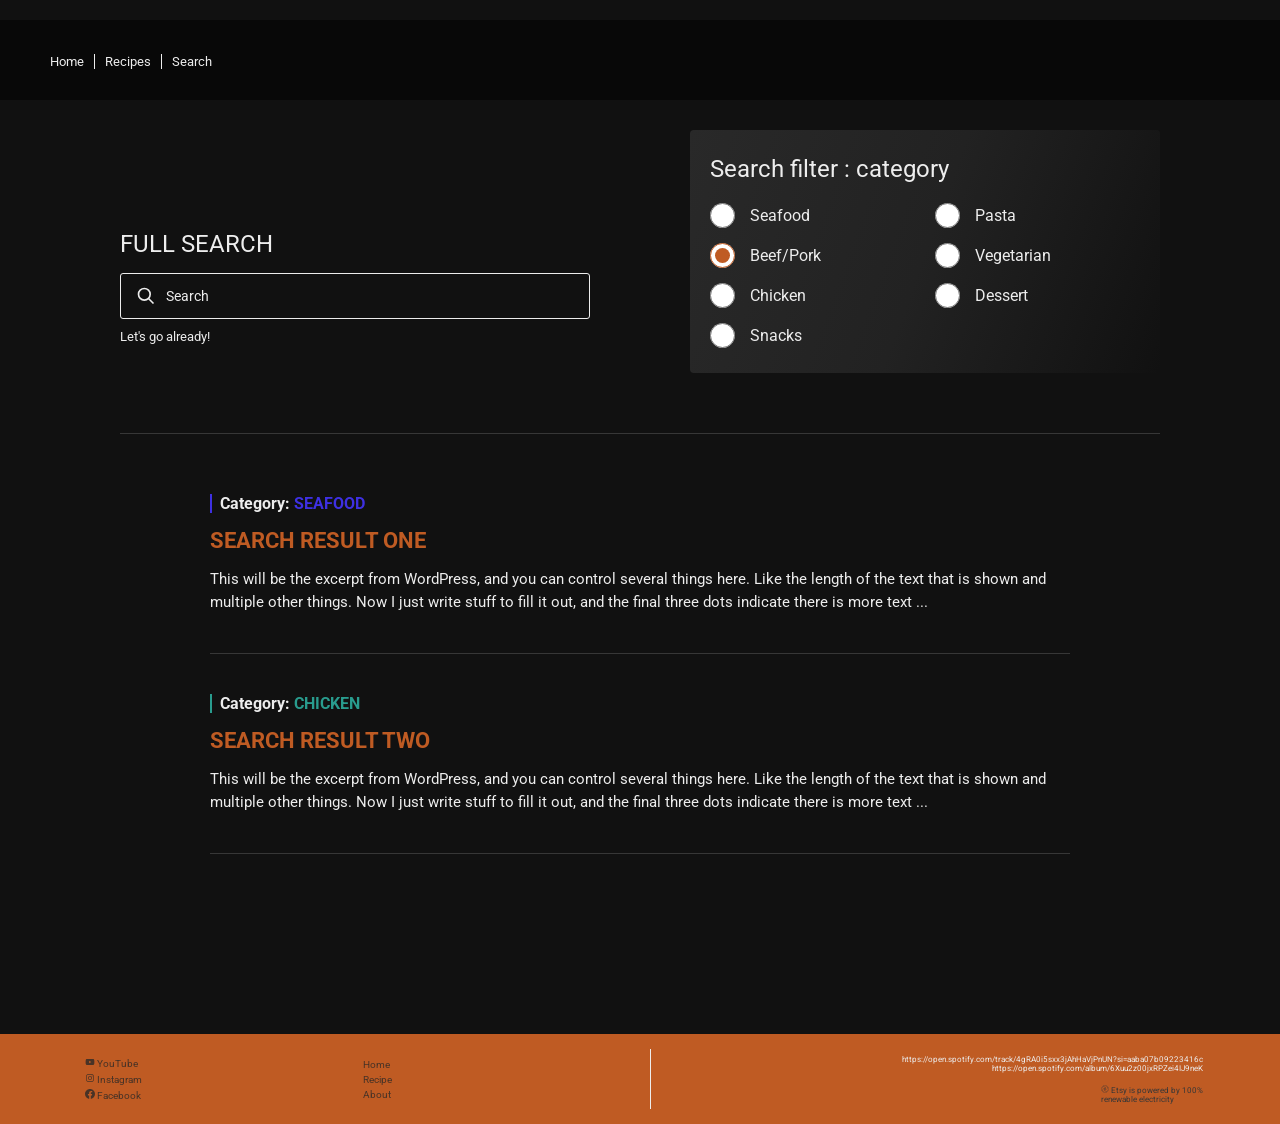
<file: search.html>
<!DOCTYPE html>
<html lang="en">

<head>
  <meta charset="UTF-8">
  <meta name="viewport" content="width=device-width, initial-scale=1.0">
  <title>Recipe Search</title>

  <link rel="preconnect" href="https://fonts.googleapis.com">
  <link rel="preconnect" href="https://fonts.gstatic.com" crossorigin>
  <link href="https://fonts.googleapis.com/css2?family=Roboto:wght@400;500;700&display=swap" rel="stylesheet">
  <link rel="stylesheet" href="css/search.css">
</head>

<body>

  <div class="container">

    <!-- Navigation -->
    <nav class="navigation">
      <div class="menu-container">
        <ul>
          <li><a href="index.html">Home</a></li>
          <li><a href="recipe-details.html">Recipes</a></li>
          <li><a href="search.html">Search</a></li>
        </ul>
      </div>

      <div class="hamburger_menu">
        <span>
          <svg xmlns="http://www.w3.org/2000/svg" width="1em" height="1em" viewBox="0 0 512 512">
            <path fill="currentColor" d="M80 96h352v32H80zm0 144h352v32H80zm0 144h352v32H80z"/>
          </svg>
        </span>
      </div>
    </nav>

    <div class="mobile_menu">
      <ul>
        <li><a href="index.html">Home</a></li>
        <li><a href="recipe-details.html">Recipes</a></li>
        <li><a href="search.html">Search</a></li>
      </ul>
    </div>

    <main class="search-container">

      <!-- Search and categories -->
      <section class="search-section">

        <div class="search-left">
          <h1>FULL SEARCH</h1>

          <div class="hero-search">
            <div class="search-box">
              <span class="search-icon">
                <svg xmlns="http://www.w3.org/2000/svg" width="1em" height="1em" viewBox="0 0 24 24">
                  <circle cx="10" cy="10" r="7" fill="none" stroke="currentColor" stroke-width="2"/>
                  <path d="m15 15 6 6" fill="none" stroke="currentColor" stroke-width="2"/>
                </svg>
              </span>

              <input type="text" class="search-input" placeholder="Search">
            </div>
          </div>

          <p>Let's go already!</p>
        </div>

        <div class="search-right">
          <h2>Search filter : category</h2>

          <form class="category-form">

            <div class="category-column">
              <label>
                <input type="radio" name="category" value="seafood">
                Seafood
              </label>

              <label>
                <input type="radio" name="category" value="meats" checked>
                Beef/Pork
              </label>

              <label>
                <input type="radio" name="category" value="chicken">
                Chicken
              </label>

              <label>
                <input type="radio" name="category" value="misc">
                Snacks
              </label>
            </div>

            <div class="category-column">
              <label>
                <input type="radio" name="category" value="pasta">
                Pasta
              </label>

              <label>
                <input type="radio" name="category" value="veg">
                Vegetarian
              </label>

              <label>
                <input type="radio" name="category" value="dessert">
                Dessert
              </label>
            </div>

          </form>
        </div>

      </section>

      <!-- Search results -->
      <section class="search-results">

        <div class="search-result">
          <p class="result-category" data-category="seafood">
            <span>Category:</span>
            <span data-category="seafood">SEAFOOD</span>
          </p>

          <h2>SEARCH RESULT ONE</h2>

          <p>
            This will be the excerpt from WordPress, and you can control
            several things here. Like the length of the text that is shown
            and multiple other things. Now I just write stuff to fill it out,
            and the final three dots indicate there is more text ...
          </p>
        </div>

        <div class="search-result">
          <p class="result-category" data-category="chicken">
            <span>Category:</span>
            <span data-category="chicken">CHICKEN</span>
          </p>

          <h2>SEARCH RESULT TWO</h2>

          <p>
            This will be the excerpt from WordPress, and you can control
            several things here. Like the length of the text that is shown
            and multiple other things. Now I just write stuff to fill it out,
            and the final three dots indicate there is more text ...
          </p>
        </div>

      </section>

    </main>







<!-- Footer -->
        <section class="footer">


<footer class="site-footer">

    <!-- Social media links -->
    <div class="footer-social">

        <a href="">
            <i class=""></i>
            <span><svg xmlns="http://www.w3.org/2000/svg" width="1em" height="1em" viewBox="0 0 1024 1024">
	<path d="M0 0h1024v1024H0z" fill="none" />
	<path fill="currentColor" d="M941.3 296.1a112.3 112.3 0 0 0-79.2-79.3C792.2 198 512 198 512 198s-280.2 0-350.1 18.7A112.12 112.12 0 0 0 82.7 296C64 366 64 512 64 512s0 146 18.7 215.9c10.3 38.6 40.7 69 79.2 79.3C231.8 826 512 826 512 826s280.2 0 350.1-18.8c38.6-10.3 68.9-40.7 79.2-79.3C960 658 960 512 960 512s0-146-18.7-215.9M423 646V378l232 133z" />
</svg>
                YouTube
                
</span>
        </a>

        <a href="">
            <i class=""></i>
            <span> <svg xmlns="http://www.w3.org/2000/svg" width="1em" height="1em" viewBox="0 0 1024 1024">
	<path d="M0 0h1024v1024H0z" fill="none" />
	<path fill="currentColor" d="M512 306.9c-113.5 0-205.1 91.6-205.1 205.1S398.5 717.1 512 717.1S717.1 625.5 717.1 512S625.5 306.9 512 306.9m0 338.4c-73.4 0-133.3-59.9-133.3-133.3S438.6 378.7 512 378.7S645.3 438.6 645.3 512S585.4 645.3 512 645.3m213.5-394.6c-26.5 0-47.9 21.4-47.9 47.9s21.4 47.9 47.9 47.9s47.9-21.3 47.9-47.9a47.84 47.84 0 0 0-47.9-47.9M911.8 512c0-55.2.5-109.9-2.6-165c-3.1-64-17.7-120.8-64.5-167.6c-46.9-46.9-103.6-61.4-167.6-64.5c-55.2-3.1-109.9-2.6-165-2.6c-55.2 0-109.9-.5-165 2.6c-64 3.1-120.8 17.7-167.6 64.5C132.6 226.3 118.1 283 115 347c-3.1 55.2-2.6 109.9-2.6 165s-.5 109.9 2.6 165c3.1 64 17.7 120.8 64.5 167.6c46.9 46.9 103.6 61.4 167.6 64.5c55.2 3.1 109.9 2.6 165 2.6c55.2 0 109.9.5 165-2.6c64-3.1 120.8-17.7 167.6-64.5c46.9-46.9 61.4-103.6 64.5-167.6c3.2-55.1 2.6-109.8 2.6-165m-88 235.8c-7.3 18.2-16.1 31.8-30.2 45.8c-14.1 14.1-27.6 22.9-45.8 30.2C695.2 844.7 570.3 840 512 840s-183.3 4.7-235.9-16.1c-18.2-7.3-31.8-16.1-45.8-30.2c-14.1-14.1-22.9-27.6-30.2-45.8C179.3 695.2 184 570.3 184 512s-4.7-183.3 16.1-235.9c7.3-18.2 16.1-31.8 30.2-45.8s27.6-22.9 45.8-30.2C328.7 179.3 453.7 184 512 184s183.3-4.7 235.9 16.1c18.2 7.3 31.8 16.1 45.8 30.2c14.1 14.1 22.9 27.6 30.2 45.8C844.7 328.7 840 453.7 840 512s4.7 183.2-16.2 235.8" />
</svg>


                Instagram

            </span>
        </a>

        <a href="">
            <i class=""></i>
            <span><svg xmlns="http://www.w3.org/2000/svg" width="1em" height="1em" viewBox="0 0 24 24">
	<path d="M0 0h24v24H0z" fill="none" />
	<g fill="none">
		<g clip-path="url(#SVGXv8lpc2Y)">
			<path fill="currentColor" fill-rule="evenodd" d="M0 12.067C0 18.034 4.333 22.994 10 24v-8.667H7V12h3V9.333c0-3 1.933-4.666 4.667-4.666c.866 0 1.8.133 2.666.266V8H15.8c-1.467 0-1.8.733-1.8 1.667V12h3.2l-.533 3.333H14V24c5.667-1.006 10-5.966 10-11.933C24 5.43 18.6 0 12 0S0 5.43 0 12.067" clip-rule="evenodd" />
		</g>
		<defs>
			<clipPath id="SVGXv8lpc2Y">
				<path fill="#fff" d="M0 0h24v24H0z" />
			</clipPath>
		</defs>
	</g>
</svg>

                Facebook
            </span>
        </a>

    </div>

    <!-- Navigation links -->
    <div class="footer-menu">

        <a href="#">Home</a>
        <a href="#">Recipe</a>
        <a href="#">About</a>

    </div>

    <!-- Vertical separator -->
    <div class="footer-divider"></div>

    <!-- Website information -->
    <div class="footer-info">

        <p class="footer-url">
            https://open.spotify.com/track/4gRA0i5sxx3jAhHaVjPnUN?si=aaba07b09223416c <br>
            https://open.spotify.com/album/6Xuu2z00jxRPZei4IJ9neK
        </p>

        <div class="footer-copyright">
            <i class="fa-regular fa-copyright"></i>

            

            <span><svg xmlns="http://www.w3.org/2000/svg" width="1em" height="1em" viewBox="0 0 24 24">
	<path d="M0 0h24v24H0z" fill="none" />
	<g fill="none" stroke="currentColor" stroke-linecap="round" stroke-width="1.5">
		<path d="M2 10c.78-3.816 3.67-6.87 7.406-7.91c.314-.087.47-.131.555-.038c.085.094.022.248-.102.558L9 4.5M14 2c3.816.78 6.87 3.67 7.91 7.406c.087.314.131.47.038.555c-.094.085-.248.022-.558-.102L19.5 9m2.5 5c-.78 3.816-3.67 6.87-7.406 7.91c-.314.087-.47.131-.555.038c-.085-.094-.022-.248.102-.558L15 19.5M10 22c-3.816-.78-6.87-3.67-7.91-7.406c-.087-.314-.131-.47-.038-.555c.094-.085.248-.022.558.102L4.5 15" />
		<path stroke-linejoin="round" d="m8.613 11.665l3.499-4.492c.274-.351.787-.132.787.336v3.476c0 .28.2.508.449.508h1.702c.386 0 .592.514.337.842l-3.499 4.492c-.274.351-.787.132-.787-.336v-3.476c0-.28-.2-.508-.449-.508H8.95c-.386 0-.593-.514-.337-.842" />
	</g>
</svg>
            Etsy is powered by 100% <br>
            renewable electricity
            </span>
        </div>

    </div>

</footer>




        </section>

 </div>   
 
  <script src="js/app.js"></script>
</body>
</html>
</file>
<file: css/search.css>
:root{
/*Dimensions*/
    --width-full:100%;
    --width-12col: 1200px;

    /*Grid settings*/
    --grid-gap: 10px;
    --padding-default: 20px;

/*colours */
--background-color-navigation: #00000088;
--background-color-light: #ededed;
--background-color-dark-bg: #111111;
--primary-color: #bf5b23; 
--color-ligh: #ededed;
--color-dark: #373737;
--color-white: #ffffff;


/* color swatch for catagories */
--category-seafood: #3e30e2;
--category-chicken: #299c8e;
--category-meat: #d09189;
--category-veg: #298f3f;
--category-dessert: #9374eb;
--category-snacks: #9a951e;
--category-pasta: #bf5b23;
}

* {
  margin: 0;
  padding: 0;
  box-sizing: border-box;
}

body {
  font-family: "Roboto", sans-serif;
  background-color: var(--background-color-dark-bg);
  color: var(--background-color-light);
}

.container {
  min-height: 100vh;
  display: flex;
  flex-direction: column;
}

.navigation{
    width: var(--width-full);
    height: 80px;
    background-color: var(--background-color-navigation);
    padding: 20px;
    display: flex;
    justify-content: center;
    align-items: center;
    z-index: 10;
    position: absolute;
    top: 20px;
    left: 0;
}

.navigation.fixed {
  position: fixed;
  top: 0;
  z-index: 1000;
}

.menu-container {
  width: var(--width-12col);
}

.menu-container ul {
  display: flex;
  list-style: none;
}

.menu-container a {
  color: var(--background-color-light);
  text-decoration: none;
  padding: 0 10px;
  border-right: 1px solid var(--background-color-light);
  font-size: 13px;
}

.menu-container li:last-child a {
  border: none;
}

.menu-container a:hover {
    color: var(--primary-color);
}

.hamburger_menu,
.mobile_menu {
  display: none;
}

/* Search area */


.search-container {
  width: var(--width-12col);
  max-width: calc(100% - 40px);
  margin: 0 auto;
  flex: 1;
  padding: 80px;
}

.search-section {
  display: grid;
  grid-template-columns: 1fr 1fr;
  gap: 100px;
  padding: 50px 0 60px;
  border-bottom: 1px solid var(--color-dark);
}

.search-left {
  padding-top: 100px;
}

.search-left h1 {
  font-size: 24px;
  font-weight: 400;
  margin-bottom: 15px;
}

.search-box {
  width: 100%;
  display: flex;
  align-items: center;
  gap: 10px;
  padding: 12px 15px;
  border: 1px solid var(--background-color-light);
  border-radius: 3px;
}

.search-icon {
  display: flex;
  align-items: center;
  font-size: 20px;
}

.search-input {
  width: 100%;
  border: none;
  outline: none;
  background: transparent;
  color: var(--background-color-light);
  font-family: "Roboto", sans-serif;
  font-size: 14px;
}

.search-input::placeholder {
  color: var(--background-color-light);
}

.search-left p {
  font-size: 13px;
  margin-top: 10px;
}

/* Category choices */

.search-right {
  background: linear-gradient(110deg, #292929, #222222, #111111);
  padding: 25px 20px;
  border-radius: 4px;
}

.search-right h2 {
  font-size: 24px;
  font-weight: 400;
  margin-bottom: 20px;
}

.category-form {
  display: grid;
  grid-template-columns: 1fr 1fr;
  gap: 20px;
}

.category-column {
  display: flex;
  flex-direction: column;
  gap: 15px;
}

.category-column label {
  display: flex;
  align-items: center;
  gap: 15px;
  font-size: 16px;
  cursor: pointer;
}

.category-column input {
  width: 25px;
  height: 25px;
  accent-color: var(--primary-color);
  cursor: pointer;
}

/* Results */

.search-results {
  padding: 60px 90px;
}

.search-result {
  padding-bottom: 40px;
  margin-bottom: 40px;
  border-bottom: 1px solid var(--color-dark);
}

.result-category {
  font-size: 16px;
  font-weight: 700;
  margin-bottom: 15px;
  padding-left: 8px;
  border-left: 2px solid;
}

.result-category[data-category="seafood"] {
  border-color: var(--category-seafood);
}

.result-category[data-category="chicken"] {
  border-color: var(--category-chicken);
}

.result-category span[data-category="seafood"] {
  color: var(--category-seafood);
}

.result-category span[data-category="chicken"] {
  color: var(--category-chicken);
}

.search-result h2 {
  font-size: 22px;
  font-weight: 700;
  color: var(--primary-color);
  margin-bottom: 15px;
}

.search-result > p:last-child {
  font-size: 15px;
  line-height: 1.5;
}


/* FOOTER BACKGROUND */
.site-footer {
    background-color: var(--primary-color);
    color: var(--color-dark);

    width: 100%;
    min-height: 80px;

    display: grid;

    /* Four sections */
    grid-template-columns: 1fr 1fr 1px 2fr;

    align-items: center;

    padding: 15px 6%;
    gap: 20px;
}

/* SOCIAL MEDIA */
.footer-social {
    display: flex;
    flex-direction: column;
    gap: 4px;
}

.footer-social a {
    display: flex;
    align-items: center;
    gap: 8px;

    color: #493326;
    text-decoration: none;
    font-size: 10px;
}

.footer-social i {
    font-size: 11px;
}

/* MENU */
.footer-menu {
    display: flex;
    flex-direction: column;
    gap: 4px;
}

.footer-menu a {
    color: #493326;
    text-decoration: none;
    font-size: 10px;
}

/* VERTICAL LINE */
.footer-divider {
    width: 1px;
    height: 60px;
    background-color: var(--color-ligh);
}

/* RIGHT SIDE */
.footer-info {
    display: flex;
    flex-direction: column;
    align-items: flex-end;
    gap: 12px;
}

.footer-url {
    font-size: 8px;
    margin: 0;
    overflow-wrap: anywhere;
    text-align: right;
    color: var(--color-ligh);
}

.footer-copyright {
    display: flex;
    align-items: center;
    gap: 6px;
    font-size: 8px;
    text-align: left;
}

.footer-copyright i {
    font-size: 12px;
}

.footer-social a:hover,
.footer-menu a:hover {
    color: var(--color-ligh);
}





/* MOBILE */
@media (max-width: 600px) {

    .site-footer {
        grid-template-columns: 1fr 1fr;
        gap: 25px;
        padding: 25px;
    }

    .footer-divider {
        display: none;
    }

    .footer-info {
        align-items: flex-start;
    }

}

@media (width <= 768px) {
    :root{
        --width-12col: 100%;
    }

    

.menu-container{
    display:none;
}

    .hamburger-menu{
        display: block;
        font-size: 24px;
        color: var(--color-ligh);
    }

    .mobile-menu{
        display: block;
        position: fixed;
        top: 0;
        right: 0;
        width: 250px;
        height: 100%;
        background-color: var(--color-dark);
        opacity: 0;
        z-index: 1000;
        visibility: hidden;
        transform: translateX(100%);
    }

    .mobile-menu.open{
        transform: translateX(0);
        visibility: visible;
        opacity: 1;
    }

    .mobile-menu ul{
        padding: 0;
    }

    .menu-mobile ul li {
        list-style: none;
        padding: 15px;
    }

    .mobile-menu ul li a {
        text-decoration: none;
        color: var(--color-ligh);
        text-transform: uppercase;
        font-weight: 700;
        padding: 12px;
    }

    .todays_recipes_content {
        grid-template-columns: repeat(1, 1fr);
        margin: 0 auto;
        width: calc(100% - 20px);

    }

    .categories_content{
        flex-wrap: wrap;
        justify-content: flex-start;
        
    }

    .categories_content_block{
        width: 30%;

    }

    .image_section{
        display: none;
    }

    /*no sure if leave it like this or center it or some*/
    .hero-text{
    grid-column: 2 / span 4;
    grid-row: 1;
    margin-top: 150px;
    color: var(--background-color-light);
    }

    /*no va no se que le pica*/

   .hero-search{
    justify-content: center;
    }

}
</file>
